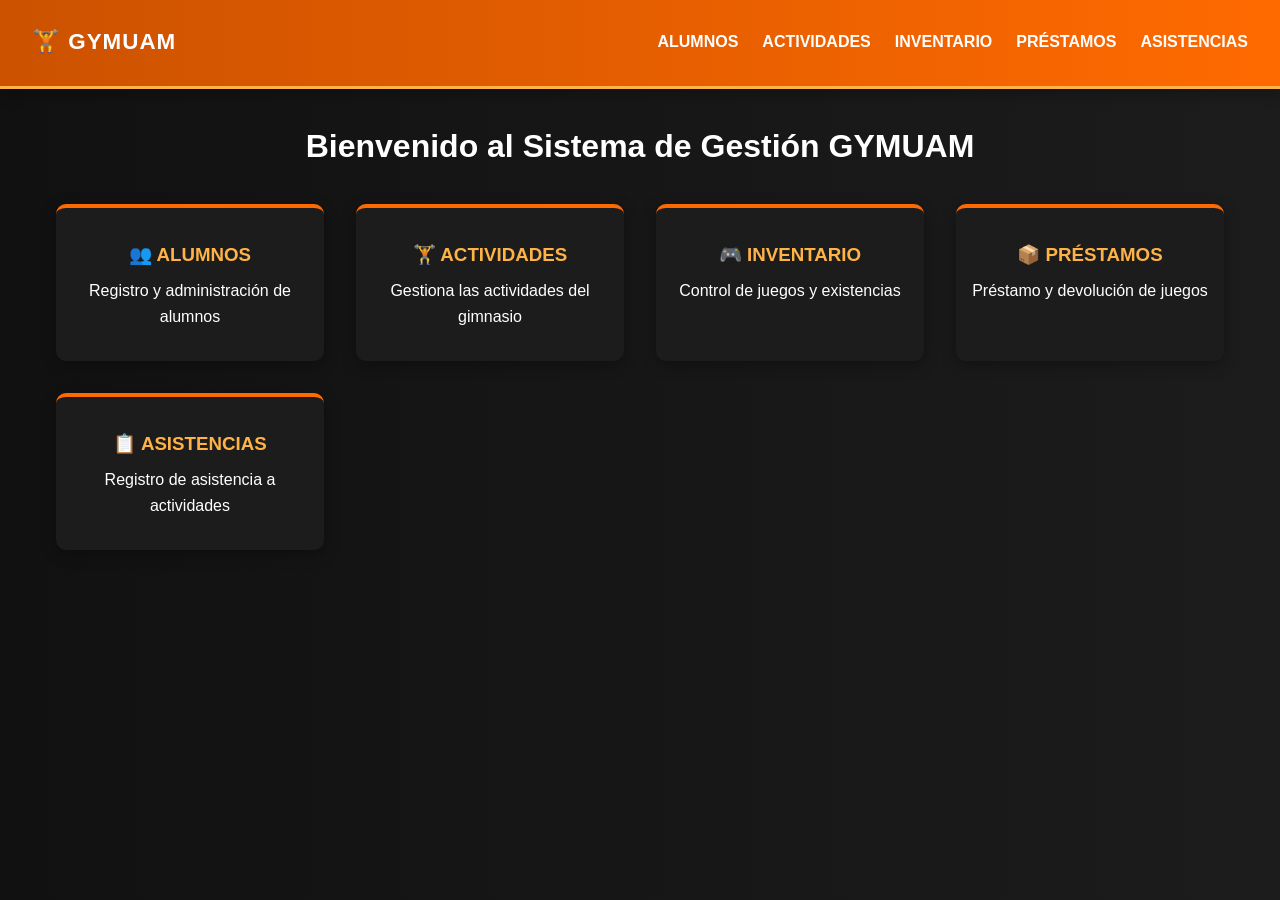
<file: src/main/resources/static/index.html>
<!DOCTYPE html>
<html lang="en">
<head>
    <meta charset="UTF-8">
    <meta name="viewport" content="width=device-width, initial-scale=1.0">
    <title>GYMUAM · Gym Management</title>
    <link rel="stylesheet" href="css/style.css">
</head>
<body>
<nav>
    <a href="index.html">🏋️ GYMUAM</a>
    <a href="alumnos.html">Alumnos</a>
    <a href="activities.html">Actividades</a>
    <a href="inventory.html">Inventario</a>
    <a href="prestamos.html">Préstamos</a>
    <a href="registro.html">Asistencias</a>
</nav>

<div class="container">
    <h1 class="text-center">Bienvenido al Sistema de Gestión GYMUAM</h1>
    <div class="card-grid">
        <a href="alumnos.html" class="card">
            <h3>👥 Alumnos</h3>
            <p>Registro y administración de alumnos</p>
        </a>
        <a href="activities.html" class="card">
            <h3>🏋️ Actividades</h3>
            <p>Gestiona las actividades del gimnasio</p>
        </a>
        <a href="inventory.html" class="card">
            <h3>🎮 Inventario</h3>
            <p>Control de juegos y existencias</p>
        </a>
        <a href="prestamos.html" class="card">
            <h3>📦 Préstamos</h3>
            <p>Préstamo y devolución de juegos</p>
        </a>
        <a href="registro.html" class="card">
            <h3>📋 Asistencias</h3>
            <p>Registro de asistencia a actividades</p>
        </a>
    </div>
</div>
</body>
</html>
</file>
<file: src/main/resources/static/css/style.css>
:root {
    --primary: #ff6a00;
    --primary-light: #ff8c1a;
    --primary-dark: #cc5200;
    --secondary: #ffb347;
    --dark: #111;
    --dark-card: #1c1c1c;
    --light: #f5f5f5;
    --white: #fff;
    --shadow: 0 4px 15px rgba(0,0,0,0.3);
}

* {
    margin: 0;
    padding: 0;
    box-sizing: border-box;
    font-family: 'Segoe UI', Tahoma, Geneva, Verdana, sans-serif;
}

body {
    background: linear-gradient(to right, #111, #1c1c1c);
    color: var(--white);
    line-height: 1.6;
}

/* Navigation */
nav {
    background: linear-gradient(90deg, var(--primary-dark), var(--primary));
    padding: 1rem 2rem;
    box-shadow: var(--shadow);
    display: flex;
    flex-wrap: wrap;
    gap: 1.5rem;
    align-items: center;
    border-bottom: 3px solid var(--secondary);
}

nav a {
    color: white;
    text-decoration: none;
    font-weight: 600;
    padding: 0.5rem 0;
    border-bottom: 2px solid transparent;
    transition: 0.3s;
    text-transform: uppercase;
}

nav a:hover {
    border-bottom-color: var(--secondary);
}

nav a:first-child {
    font-size: 1.4rem;
    font-weight: bold;
    margin-right: auto;
    letter-spacing: 1px;
}

/* Main container */
.container {
    max-width: 1200px;
    margin: 2rem auto;
    padding: 0 1rem;
}

/* Cards */
.card-grid {
    display: grid;
    grid-template-columns: repeat(auto-fit, minmax(250px, 1fr));
    gap: 2rem;
    margin-top: 2rem;
}

.card {
    background: var(--dark-card);
    border-radius: 10px;
    padding: 2rem 1rem;
    text-align: center;
    box-shadow: var(--shadow);
    transition: transform 0.3s, box-shadow 0.3s;
    text-decoration: none;
    color: var(--white);
    border-top: 4px solid var(--primary);
}

.card:hover {
    transform: translateY(-6px);
    box-shadow: 0 6px 18px rgba(255,106,0,0.4);
}

.card h3 {
    color: var(--secondary);
    margin-bottom: 0.5rem;
    text-transform: uppercase;
}

/* Forms */
.form-container {
    background: var(--dark-card);
    padding: 2rem;
    border-radius: 10px;
    box-shadow: var(--shadow);
    margin-bottom: 2rem;
}

.form-group {
    margin-bottom: 1.5rem;
}

label {
    display: block;
    margin-bottom: 0.5rem;
    font-weight: 600;
    color: var(--secondary);
}

input, select {
    width: 100%;
    padding: 0.8rem;
    border: 1px solid #444;
    border-radius: 5px;
    font-size: 1rem;
    background: #222;
    color: white;
}

input:focus, select:focus {
    outline: none;
    border-color: var(--primary);
}

/* Buttons */
button {
    background: linear-gradient(90deg, var(--primary), var(--primary-dark));
    color: white;
    border: none;
    padding: 0.8rem 2rem;
    font-size: 1rem;
    border-radius: 5px;
    cursor: pointer;
    transition: 0.3s;
    margin-right: 1rem;
    font-weight: bold;
    text-transform: uppercase;
}

button:hover {
    background: linear-gradient(90deg, var(--primary-dark), var(--primary));
}

button.secondary {
    background: #555;
}

button.secondary:hover {
    background: #777;
}

/* Tables */
table {
    width: 100%;
    background: var(--dark-card);
    border-collapse: collapse;
    box-shadow: var(--shadow);
    border-radius: 8px;
    overflow: hidden;
    color: white;
}

th {
    background: var(--primary);
    color: white;
    padding: 1rem;
    text-align: left;
    text-transform: uppercase;
}

td {
    padding: 1rem;
    border-bottom: 1px solid #333;
}

tr:last-child td {
    border-bottom: none;
}

.action-btn {
    background: none;
    border: none;
    color: var(--secondary);
    cursor: pointer;
    font-size: 0.9rem;
    text-decoration: underline;
    padding: 0.3rem 0.5rem;
    margin: 0;
}

.action-btn:hover {
    color: var(--primary-light);
    background: none;
}

.delete-btn {
    color: #ff4d4d;
}

.delete-btn:hover {
    color: #ff1a1a;
}

/* Utility */
.text-center {
    text-align: center;
}

.mt-2 {
    margin-top: 2rem;
}

.hidden {
    display: none;
}
```
</file>
